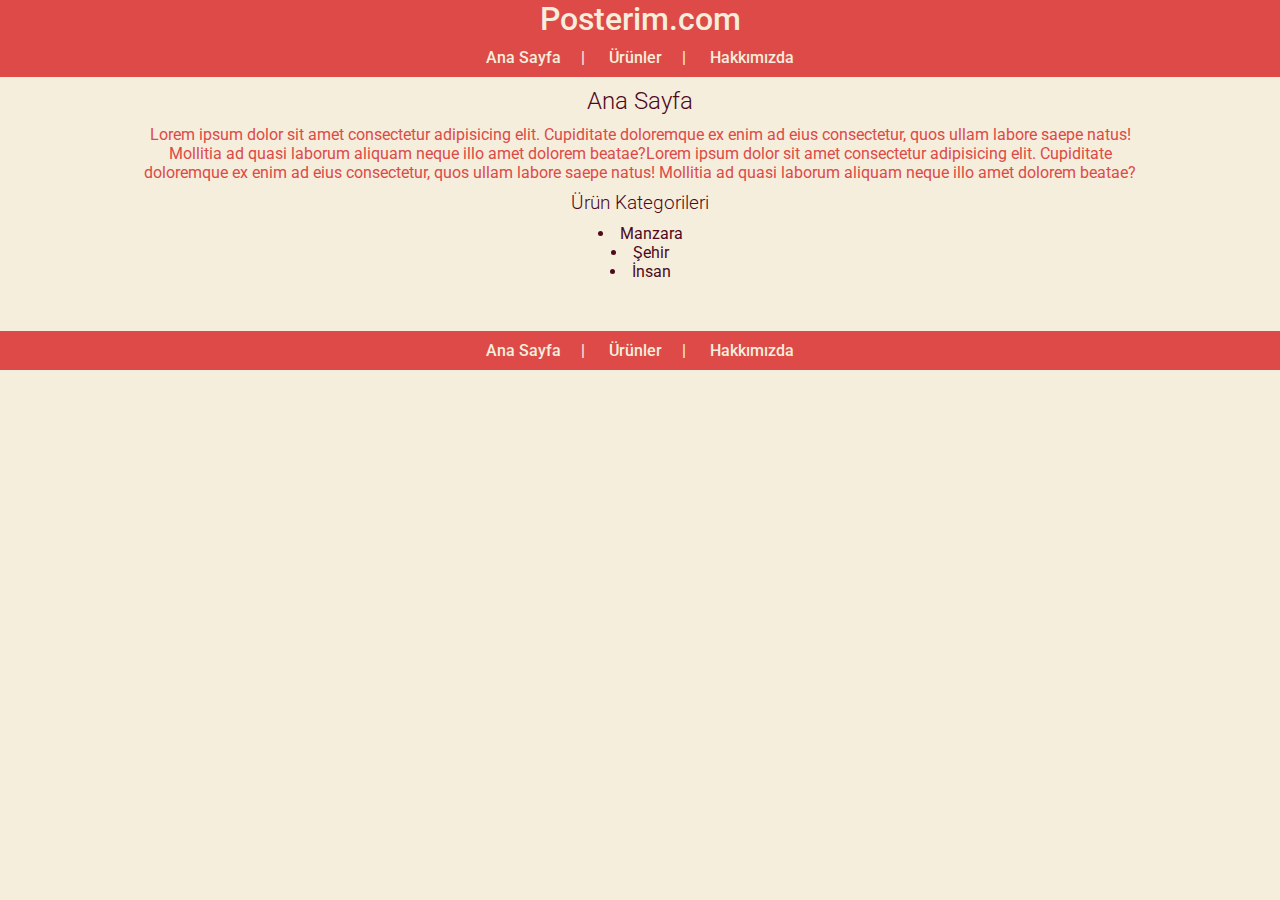
<file: index.html>
<!DOCTYPE html>
<html lang="tr">
<head>
    <meta charset="UTF-8">
    <meta http-equiv="X-UA-Compatible" content="IE=edge">
    <meta name="viewport" content="width=device-width, initial-scale=1.0">
    <title>Posterin.com</title>
    <link rel="preconnect" href="https://fonts.googleapis.com">
    <link rel="preconnect" href="https://fonts.gstatic.com" crossorigin>
    <link href="https://fonts.googleapis.com/css2?family=Roboto:ital,wght@0,100;0,300;0,400;0,500;1,100;1,300;1,400;1,500&display=swap" rel="stylesheet">
    <link rel="stylesheet" href="css/style.css">
</head>
<body>
    <!-- header start -->
    <header>
        <h1>Posterim.com</h1>
        <nav>
            <ul>
                <li><a href="index.html">Ana Sayfa</a></li><span>|</span>
                <li><a href="urunler.html">Ürünler</a></li><span>|</span>
                <li><a href="hakkimizda.html">Hakkımızda</a></li>
            </ul>
        </nav>
    </header>
    <!-- header end -->

    <!-- content start -->
    <section>
        <!-- article start -->
        <article id="ana-sayfa">
            <h2>Ana Sayfa</h2>
            <p>Lorem ipsum dolor sit amet consectetur adipisicing elit. Cupiditate doloremque ex enim ad eius consectetur, quos ullam labore saepe natus! Mollitia ad quasi laborum aliquam neque illo amet dolorem beatae?Lorem ipsum dolor sit amet consectetur adipisicing elit. Cupiditate doloremque ex enim ad eius consectetur, quos ullam labore saepe natus! Mollitia ad quasi laborum aliquam neque illo amet dolorem beatae?</p>
            <h3>Ürün Kategorileri</h3>
            <ul>
                <li><a class="ic-sayfa"href="urunler.html#manzara">Manzara</a></li>
                <li><a class="ic-sayfa"href="urunler.html#sehir">Şehir</a></li>
                <li><a class="ic-sayfa"href="urunler.html#insan">İnsan</a></li>
            </ul>
        </article>
        <!-- article end -->
    </section>
    <!-- content end -->
        
    <!-- footer start -->
    <footer>
        <nav>
            <ul>
                <li><a href="index.html">Ana Sayfa</a></li><span>|</span>
                <li><a href="urunler.html">Ürünler</a></li><span>|</span>
                <li><a href="hakkimizda.html">Hakkımızda</a></li>
            </ul>
        </nav>
    </footer>
    <!-- footer end -->
</body>
</html>
</file>
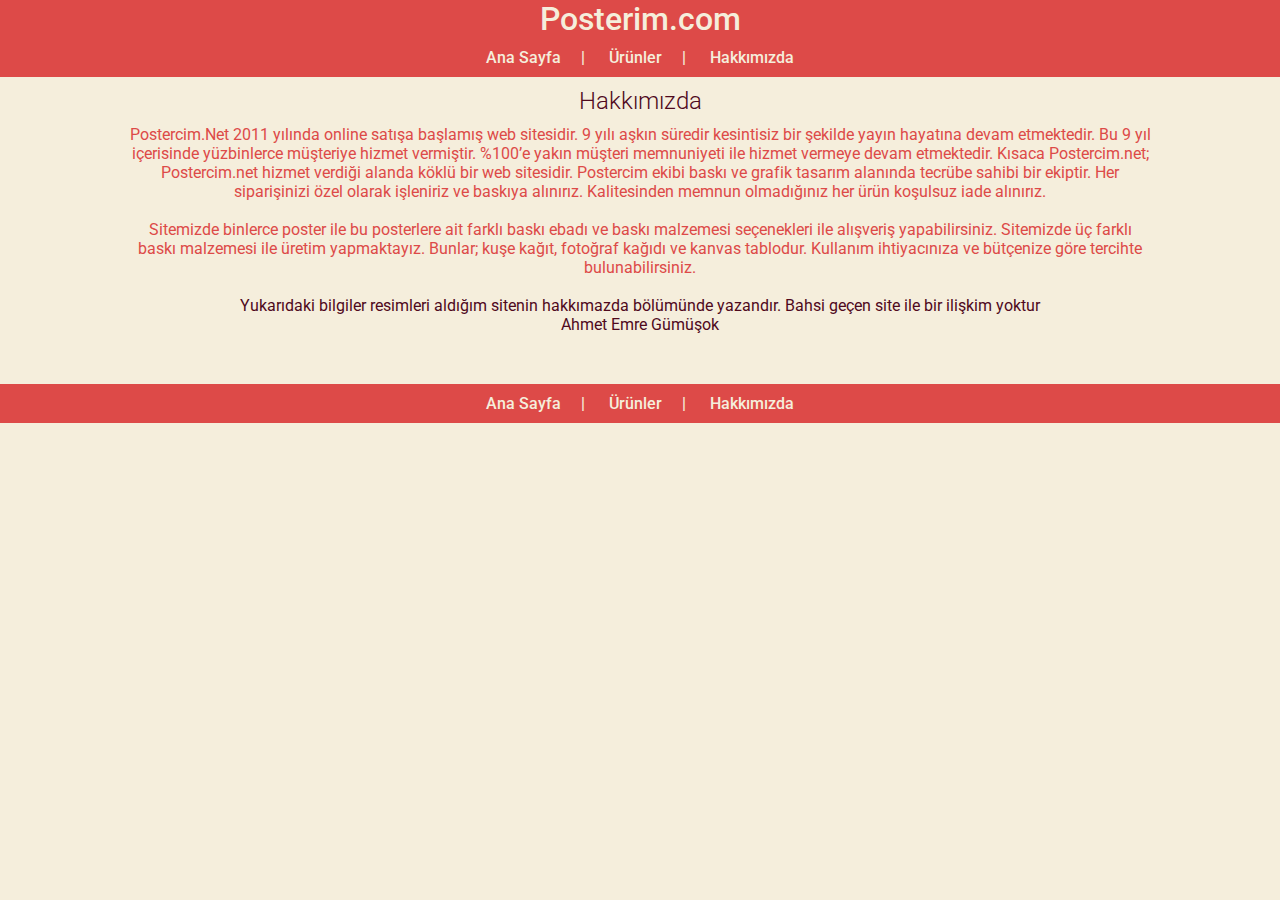
<file: hakkimizda.html>
<!DOCTYPE html>
<html lang="tr">
<head>
    <meta charset="UTF-8">
    <meta http-equiv="X-UA-Compatible" content="IE=edge">
    <meta name="viewport" content="width=device-width, initial-scale=1.0">
    <title>Posterin.com</title>
    <link rel="preconnect" href="https://fonts.googleapis.com">
    <link rel="preconnect" href="https://fonts.gstatic.com" crossorigin>
    <link href="https://fonts.googleapis.com/css2?family=Roboto:ital,wght@0,100;0,300;0,400;0,500;1,100;1,300;1,400;1,500&display=swap" rel="stylesheet">
    <link rel="stylesheet" href="css/style.css">
</head>
<body>
    <!-- header start -->
    <header>
        <h1>Posterim.com</h1>
        <nav>
            <ul>
                <li><a href="index.html">Ana Sayfa</a></li><span>|</span>
                <li><a href="urunler.html">Ürünler</a></li><span>|</span>
                <li><a href="hakkimizda.html">Hakkımızda</a></li>
            </ul>
        </nav>
    </header>
    <!-- header end -->

    <!-- content start -->
    <section>
        <!-- article start -->
        <article id="ana-sayfa">
            <h2>Hakkımızda</h2>
            <p>
                Postercim.Net 2011 yılında online satışa başlamış web sitesidir. 9 yılı aşkın süredir kesintisiz bir şekilde yayın hayatına devam etmektedir. Bu 9 yıl içerisinde yüzbinlerce müşteriye hizmet vermiştir. %100’e yakın müşteri memnuniyeti ile hizmet vermeye devam etmektedir.               Kısaca Postercim.net; Postercim.net hizmet verdiği alanda köklü bir web sitesidir.
                Postercim ekibi baskı ve grafik tasarım alanında tecrübe sahibi bir ekiptir.
                Her siparişinizi özel olarak işleniriz ve baskıya alınırız. Kalitesinden memnun olmadığınız her ürün koşulsuz iade alınırız.
            </p>
            <br>
            <p>
                Sitemizde binlerce poster ile bu posterlere ait farklı baskı ebadı ve baskı malzemesi seçenekleri ile alışveriş yapabilirsiniz. Sitemizde üç farklı baskı malzemesi ile üretim yapmaktayız. Bunlar; kuşe kağıt, fotoğraf kağıdı ve kanvas tablodur. Kullanım ihtiyacınıza ve bütçenize göre tercihte bulunabilirsiniz.
            </p>
            <br>
            <p class="uyari-metni">Yukarıdaki bilgiler resimleri aldığım sitenin hakkımazda bölümünde yazandır.
                Bahsi geçen site ile bir ilişkim yoktur
                <br>Ahmet Emre Gümüşok
            </p>
        </article>
        <!-- article end -->
    </section>
    <!-- content end -->
        
    <!-- footer start -->
    <footer>
        <nav>
            <ul>
                <li><a href="index.html">Ana Sayfa</a></li><span>|</span>
                <li><a href="urunler.html">Ürünler</a></li><span>|</span>
                <li><a href="hakkimizda.html">Hakkımızda</a></li>
            </ul>
        </nav>
    </footer>
    <!-- footer end -->
</body>
</html>
</file>
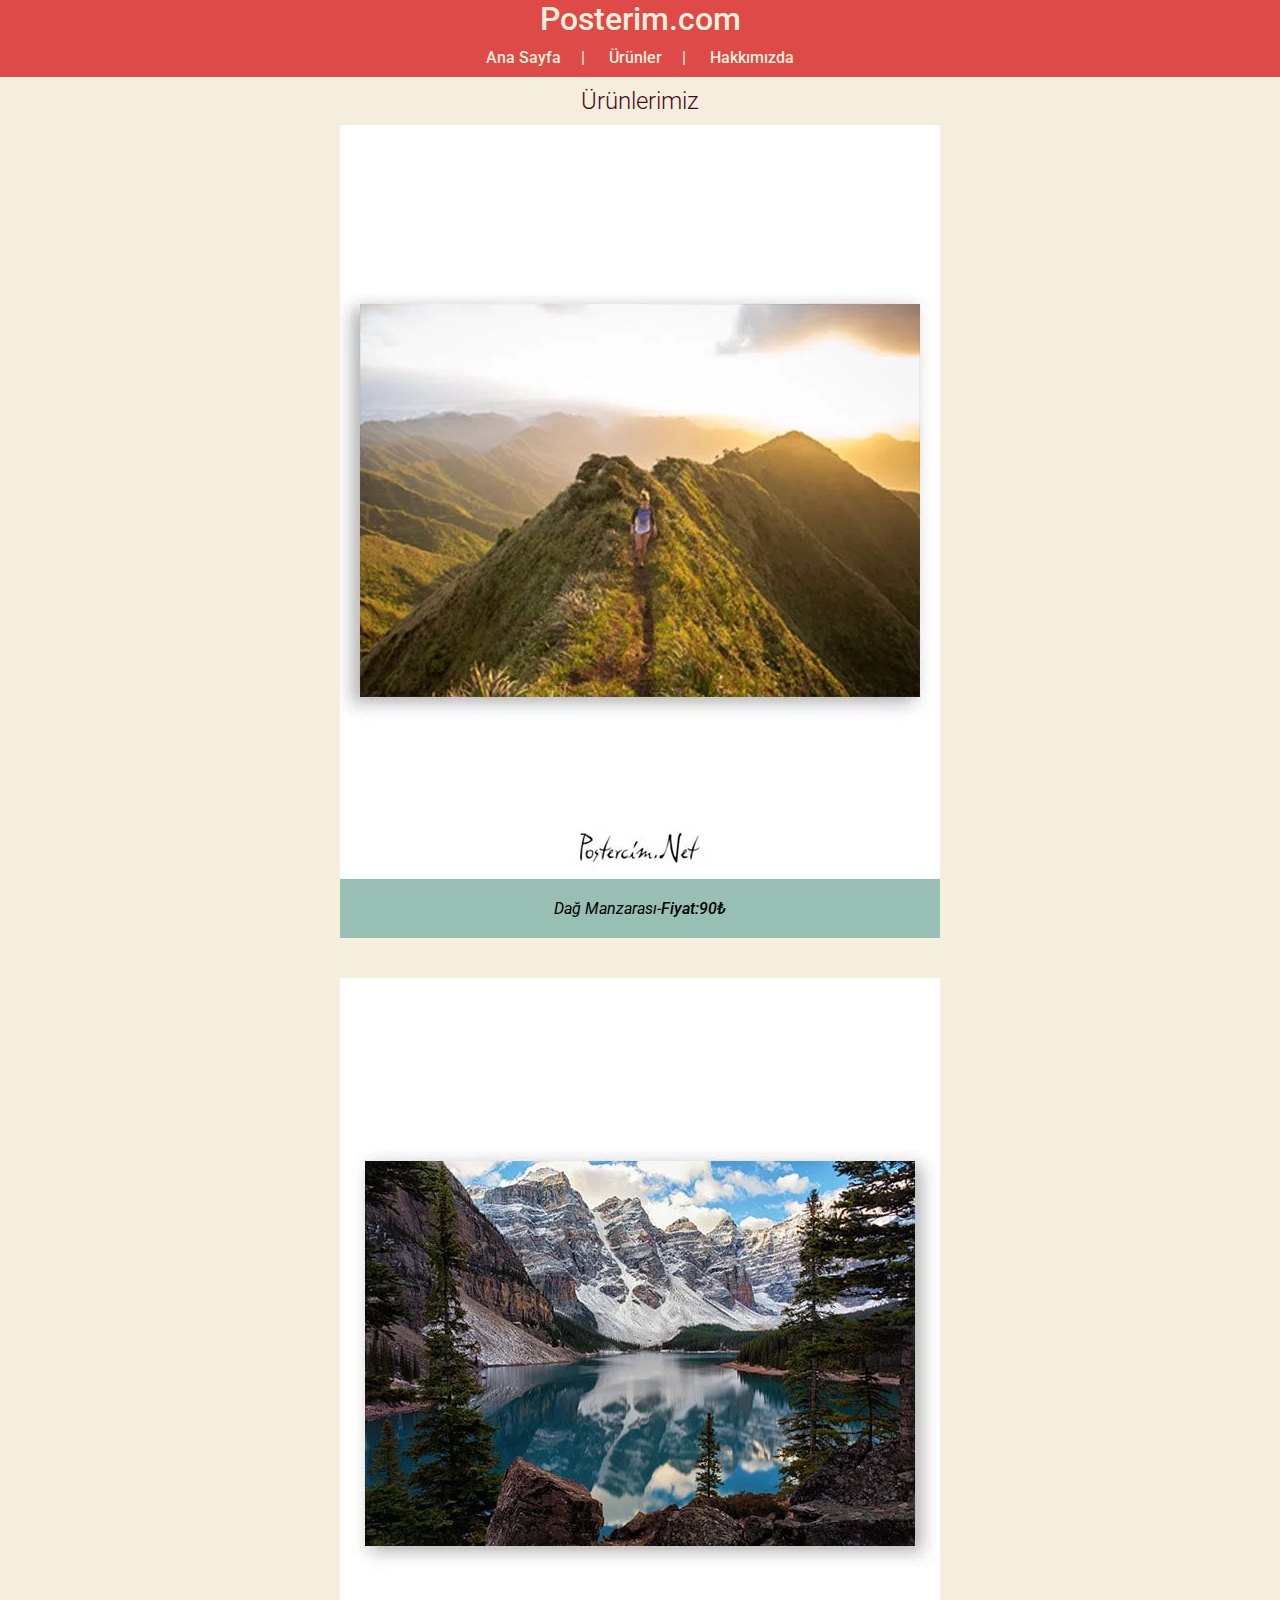
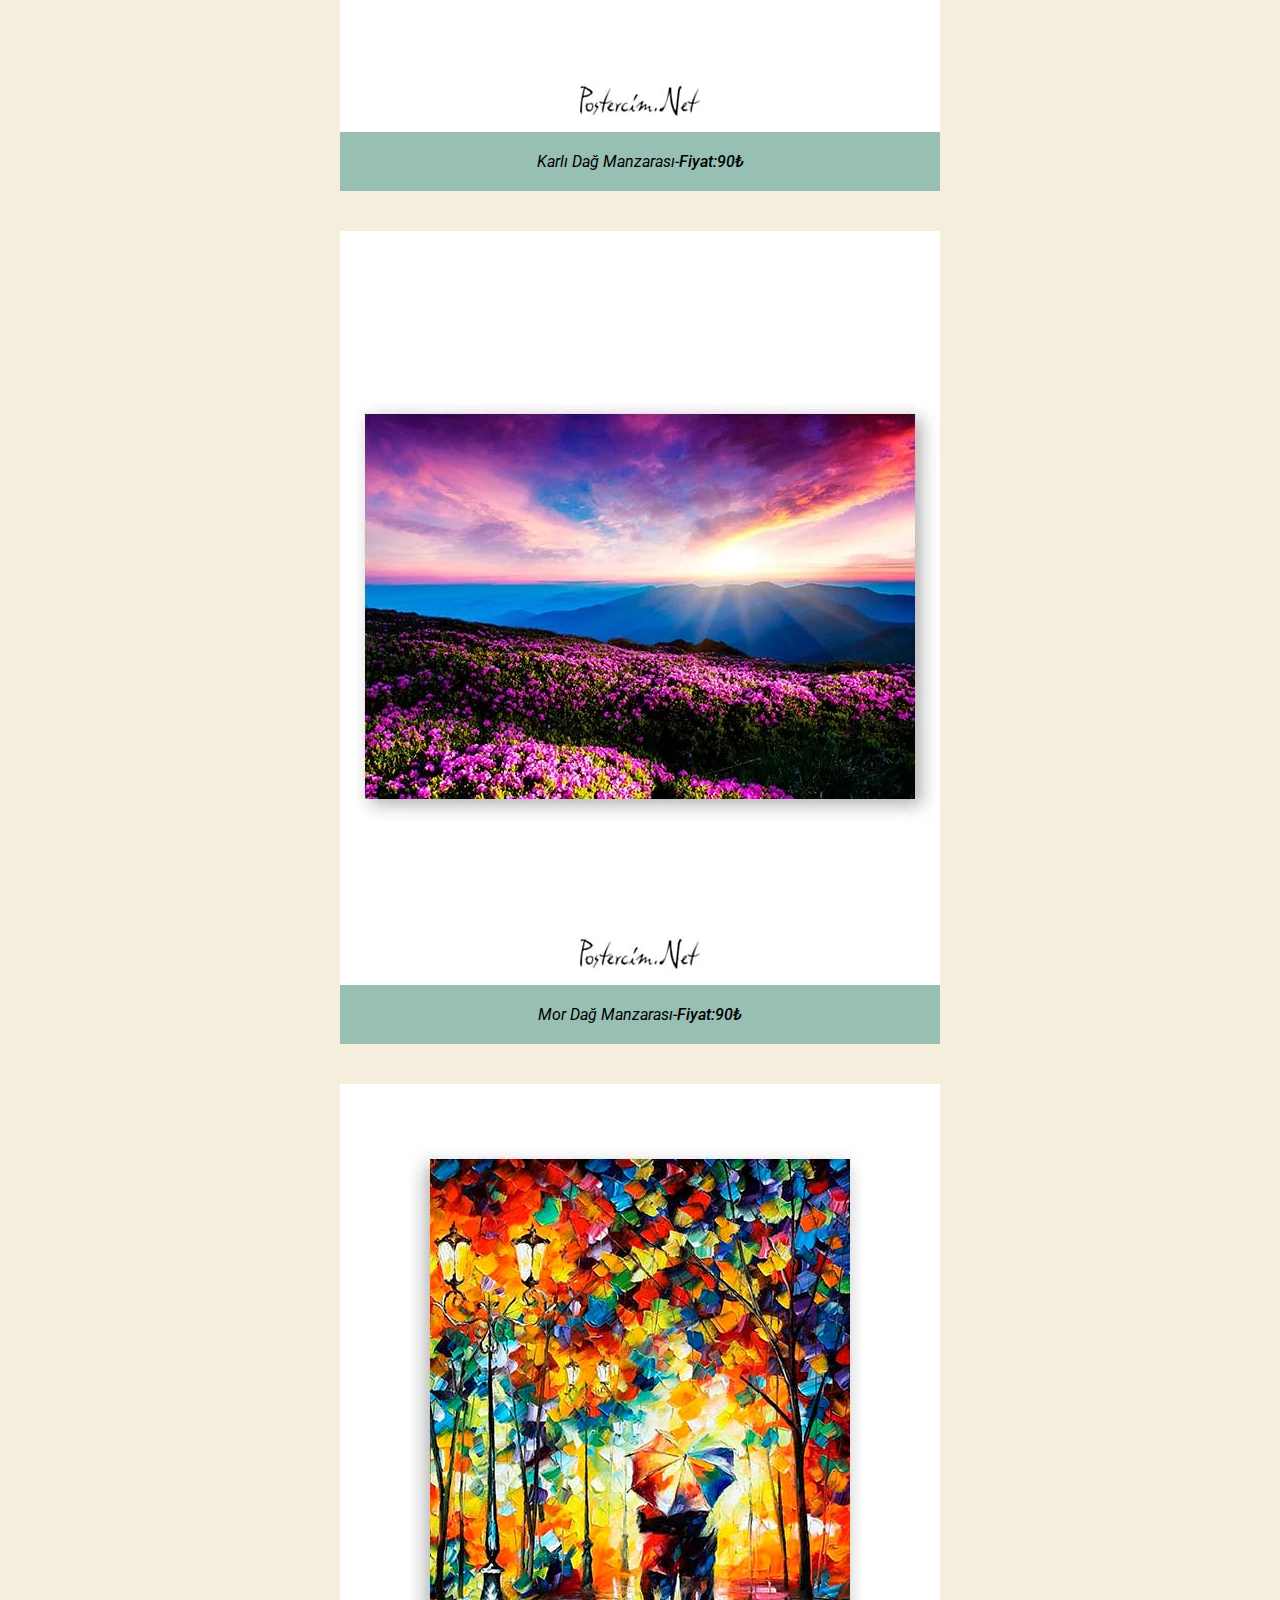
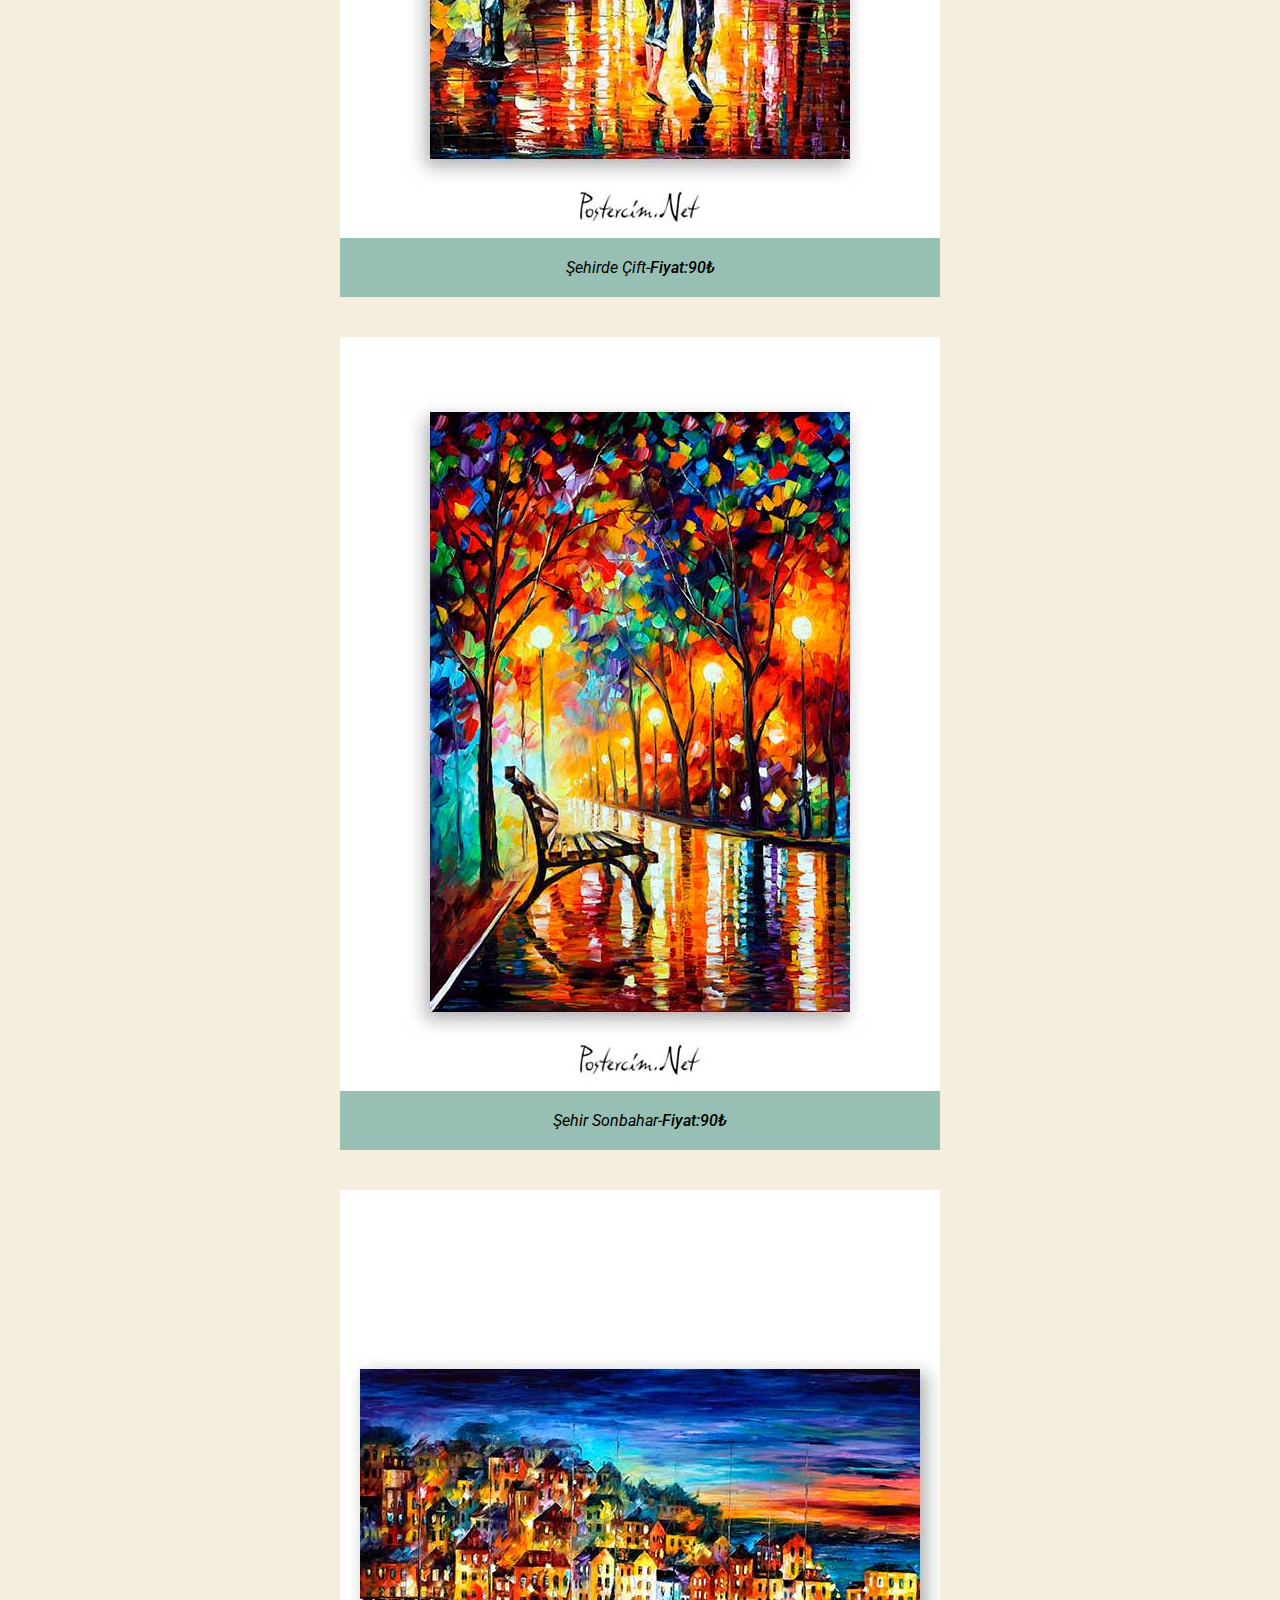
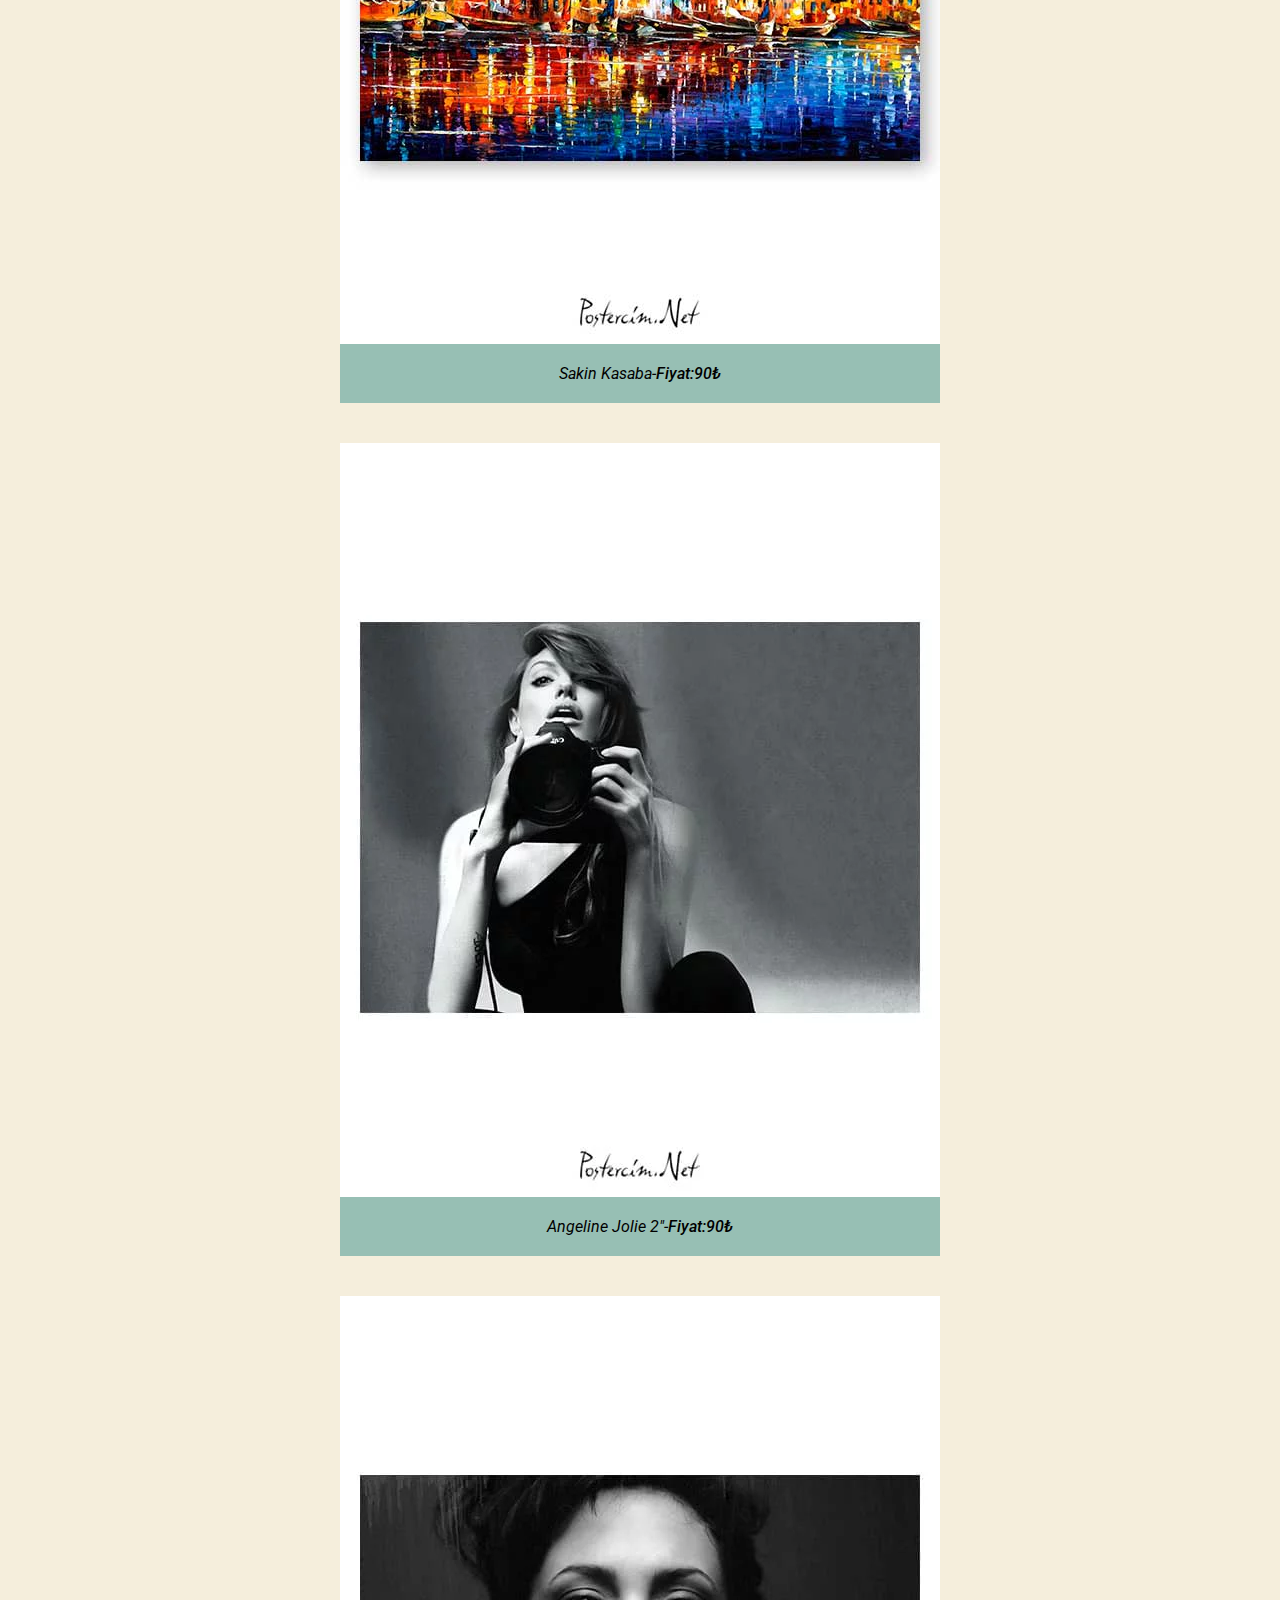
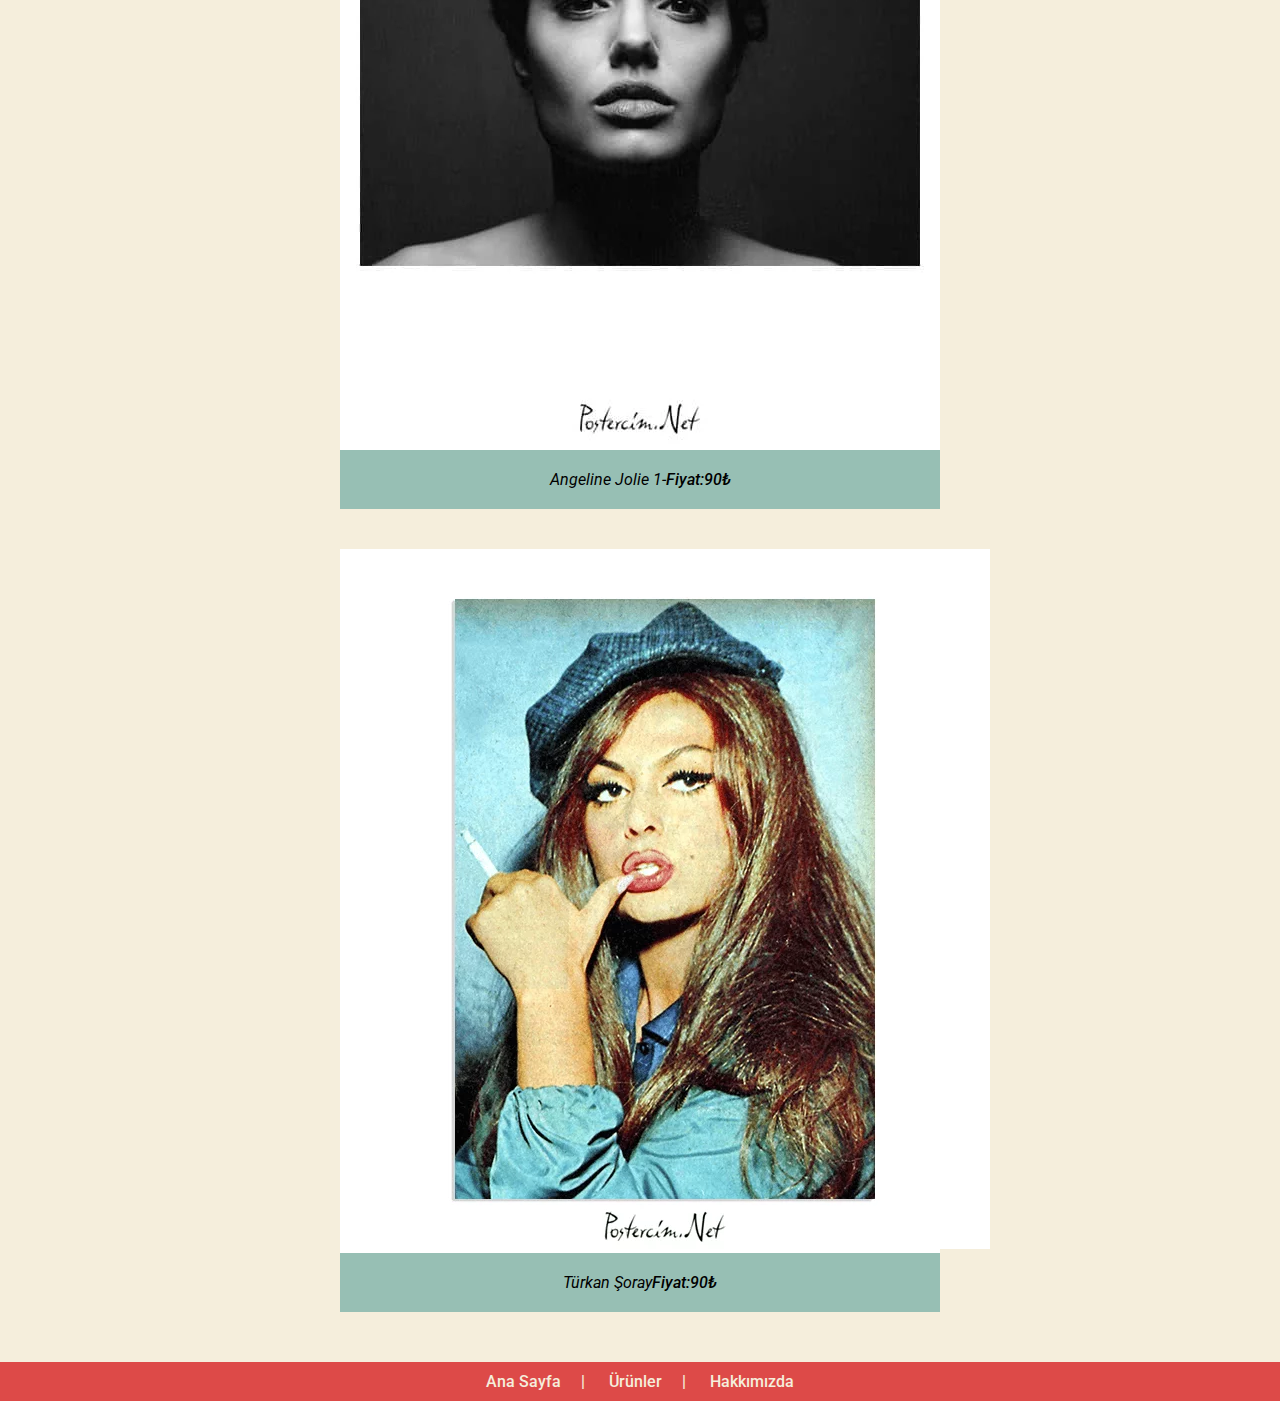
<file: urunler.html>
<!DOCTYPE html>
<html lang="tr">
<head>
    <meta charset="UTF-8">
    <meta http-equiv="X-UA-Compatible" content="IE=edge">
    <meta name="viewport" content="width=device-width, initial-scale=1.0">
    <title>Posterin.com</title>
    <link rel="preconnect" href="https://fonts.googleapis.com">
    <link rel="preconnect" href="https://fonts.gstatic.com" crossorigin>
    <link href="https://fonts.googleapis.com/css2?family=Roboto:ital,wght@0,100;0,300;0,400;0,500;1,100;1,300;1,400;1,500&display=swap" rel="stylesheet">
    <link rel="stylesheet" href="css/style.css">
</head>
<body>
    <!-- header start -->
    <header>
        <h1>Posterim.com</h1>
        <nav>
            <ul>
                <li><a href="index.html">Ana Sayfa</a></li><span>|</span>
                <li><a href="urunler.html">Ürünler</a></li><span>|</span>
                <li><a href="hakkimizda.html">Hakkımızda</a></li>
            </ul>
        </nav>
    </header>
    <!-- header end -->

    <!-- content start -->
    <section>
        <h2>Ürünlerimiz</h2>
        <!-- article start -->
        <article id="manzara">
            <figure>
                <img src="img/Dağ-Manzarası-posteri-1.jpg.webp" alt="Dağ Manzarası">
                <figcaption>Dağ Manzarası-<strong>Fiyat:90₺</strong></figcaption>
            </figure>
        </article>
        <article>
            <figure>
                <img src="img/karli-dag-manzara-poster-satin-al.jpg.webp" alt="Karlı Dağ Manzarası">
                <figcaption>Karlı Dağ Manzarası-<strong>Fiyat:90₺</strong></figcaption>
            </figure>
        </article>
        <article>
            <figure>
                <img src="img/mor-dag-manzara-poster-satin-al.jpg.webp" alt="Mor Dağ Manzarası">
                <figcaption>Mor Dağ Manzarası-<strong>Fiyat:90₺</strong></figcaption>
            </figure>
        </article>
        <article id="sehir">
            <figure>
                <img src="img/couple-under-one-umbrella-poster.jpg" alt="Şehirde Çift">
                <figcaption>Şehirde Çift-<strong>Fiyat:90₺</strong></figcaption>
            </figure>
        </article>
        <article>
            <figure>
                <img src="img/loneliness-of-autumn-poster.jpg" alt="Şehir Sonbahar">
                <figcaption>Şehir Sonbahar-<strong>Fiyat:90₺</strong></figcaption>
            </figure>
        </article>
        <article>
            <figure>
                <img src="img/quiet-town-poster.jpg" alt="Sakin Kasaba">
                <figcaption>Sakin Kasaba-<strong>Fiyat:90₺</strong></figcaption>
            </figure>
        </article>
        <article id="insan">
            <figure>
                <img src="img/angelina-jolie-posteri-siyah-beyaz-afisi.jpg.webp" alt="Angeline Jolie 2">
                <figcaption>Angeline Jolie 2"-<strong>Fiyat:90₺</strong></figcaption>
            </figure>
        </article>
        <article>
            <figure>
                <img src="img/angelina-jolie-posteri-siyah-beyaz-3-afisi.jpg.webp" alt="Angeline Jolie 1">
                <figcaption>Angeline Jolie 1-<strong>Fiyat:90₺</strong></figcaption>
            </figure>
        </article>
        <article>
            <figure>
                <img src="img/turkan-soray-nostalji-posteri-satin-al.png.webp" alt="Türkan Şoray">
                <figcaption>Türkan Şoray<strong>Fiyat:90₺</strong></figcaption>
            </figure>
        </article>
        <!-- article end -->
    </section>
    <!-- content end -->
        
    <!-- footer start -->
    <footer>
        <nav>
            <ul>
                <li><a href="index.html">Ana Sayfa</a></li><span>|</span>
                <li><a href="urunler.html">Ürünler</a></li><span>|</span>
                <li><a href="hakkimizda.html">Hakkımızda</a></li>
            </ul>
        </nav>
    </footer>
    <!-- footer end -->
</body>
</html>
</file>
<file: css/style.css>
* {
    margin: 0;
    padding: 0;
    font-family: 'Roboto', sans-serif;
}
/* renk paleti https://colorhunt.co/palette/97bfb4f5eedcdd4a484f091d 
renk zemin #F5EEDC
renk başlık DD4A48
renk koyu 4F091D
renk diğer 97BFB4
*/

body {
    background-color: #F5EEDC;
}

header, footer, section {
    background-color: #DD4A48;
    text-align: center;
}
footer {
    margin-top: 50px;
}
section {
    background-color: #F5EEDC;
}

article:not(#ana-sayfa){
    margin:0 auto 40px;
    background-color: white;
    width: 600px;
}
nav ,h1 {
    color: #F5EEDC;
    font-weight: 500;
}

h2,h3 {
    color: #4F091D;
    margin: 10px 0px;
    font-weight: 300;
}

p {
    color: #DD4A48;
    width: 80%;
    margin: 0 auto;
}

p.uyari-metni{
    color:#4F091D;
}
a{
    text-decoration: none;
    color: #F5EEDC;
}

a.ic-sayfa{
    color: #4F091D;
}

a:hover {
    color: #4F091D;
}
ul {
    list-style-position: inside;
}
li:not(article>ul>li) {
    display: inline-block;
    padding: 10px 20px;
}
article>ul {
    color: #4F091D;
}

figcaption {
    font-weight: 400;
    font-style: italic;
    padding: 20px 0;
    background-color: #97BFB4;
}

figcaption>strong{
    font-weight: 500;
}
</file>
